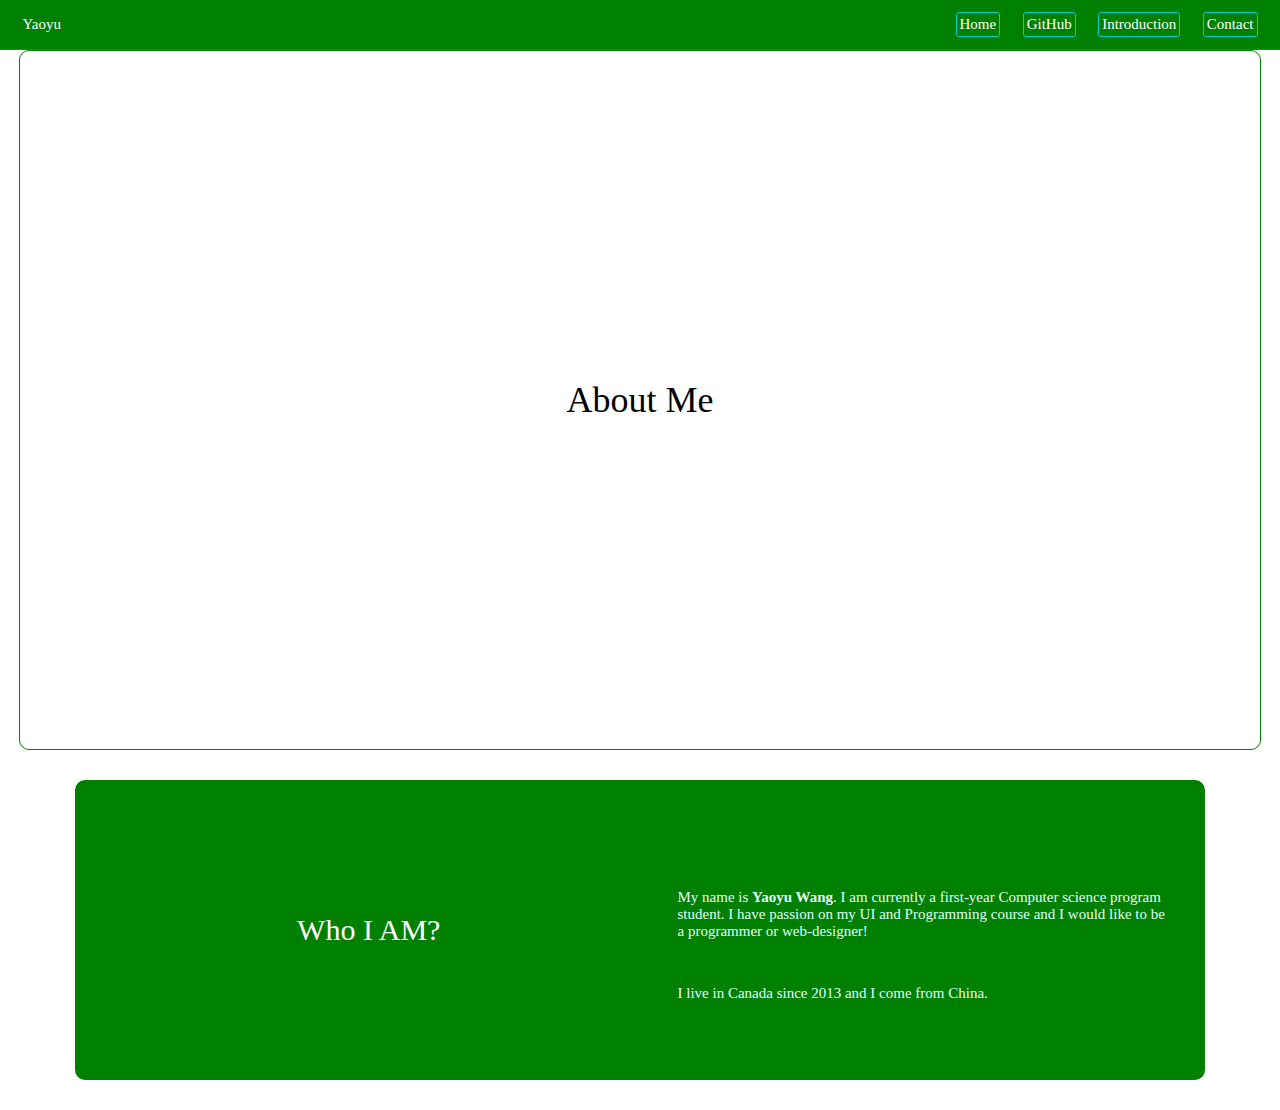
<file: Index.html>
<!DOCTYPE html>
<html lang="en">
    <head>
        <meta charset="UTF-8">
        <meta name="viewport" content="width=device-width, initial-scale=1.0">
        <meta http-equiv="x-ua-compatible" content="ie=edge">
        <title>My Page</title>
        <link rel="stylesheet" type="text/css" href="./css.css">
    </head>
    <body>
        <nav class="topnav">
            <p>Yaoyu</p>
            <div class="navcontainer">
            <a href="./Index.html">Home</a>
            <a href="https://github.com/yaoyuwang123">GitHub</a>
            <a href="Interests.html">Introduction</a>
            <a href="Contact.html">Contact</a>
            </div>

        </nav>
        
        <div class="heroimage">
            <p id="button">About Me</p>
        </div>
        <div class="introduce">
            <p class="WhoIAm">Who I AM?</p>
            <div class="IAmContainer">
            <p class="IAm">My name is <strong>Yaoyu Wang</strong>. I am currently a first-year Computer science program student. I have passion on my UI and Programming course and I would like to be a programmer or web-designer!</p>
            <p class="Yaoyu">I live in Canada since 2013 and I come from China.</p>
            </div>

        </div>
    
        
      
    </body>
</html>
</file>
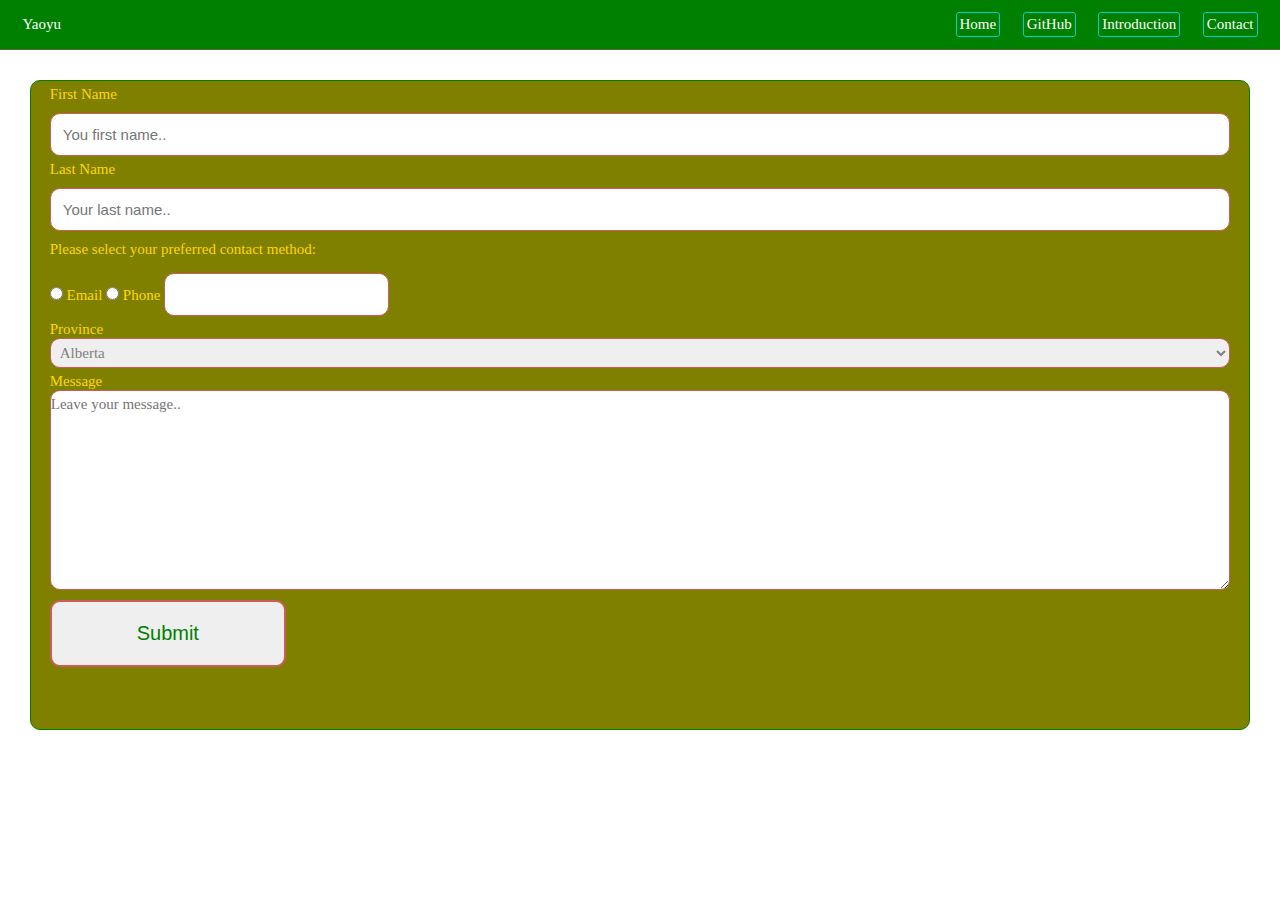
<file: Contact.html>
<!DOCTYPE html>
<html lang="en">
    <head>
        <meta charset="UTF-8">
        <meta name="viewport" content="width=device-width, initial-scale=1.0">
        <meta http-equiv="x-ua-compatible" content="ie=edge">
        <title>My Personal Page</title>
        <link rel="stylesheet" type="text/css" href="./css.css">
    </head>
    <body>
        <nav class="topnav">
            <p>Yaoyu</p>
            <div class="navcontainer">
                <a href="./Index.html">Home</a>
                <a href="https://github.com/yaoyuwang123">GitHub</a>
                <a href="Interests.html">Introduction</a>
                <a href="Contact.html">Contact</a>
            </div>

        </nav>
        <div class="contactform">
            <form action="action_page.php">
                <label for="firstname">First Name</label>
                <input type="text" id="firstname" name="firstname" placeholder="You first name..">
                <label for="lname">Last Name</label>
                <input type="text" id="lname" name="lastname" placeholder="Your last name..">
                <div class="emailorphone">
                    <p>Please select your preferred contact method:</p>
                    <div>
                        <input type="radio" id="Choice1" name="contact" value="email">
                        <label for="Choice1">Email</label>
                        <input type="radio" id="Choice2" name="contact" value="phone">
                        <label for="Choice2">Phone</label>
                        <input type="text" id="choosen" name="contact" >


                    </div>
                </div>
                <label for="Province">Province</label>
                <select id="Province" name="Province">
                    <option value="Alberta">Alberta</option>
                    <option value="British">British</option>
                    <option value="Columbia">Columbia</option>
                    <option value="Manitoba">Manitoba</option>
                    <option value="New Brunswick">New Brunswick</option>
                    <option value="Newfoundland and Labrador">Newfoundland and Labrador</option>
                    <option value="NorthWest Territories">NorthWest Territories</option>
                    <option value="Nova Scotia">Nova Scotia</option>
                    <option value="Nunavut">Nunavut</option>
                    <option value="Prince Edward Island">Prince Edward Island</option>
                    <option value="Quebec">Quebec</option>
                    <option value="Saskatchwan">Saskatchewan</option>
                    <option value="Ontario">Ontario</option>
                    <option value="Yukon">Yukon</option>
                </select>
                <label for="text">Message</label>
                <textarea id="text" name="text" placeholder="Leave your message.." style="height: 200px"></textarea>
                <input type="submit" value="Submit">
                    
                
            </form>
        </div>
        
        
    
        
      
    </body>
</html>
</file>
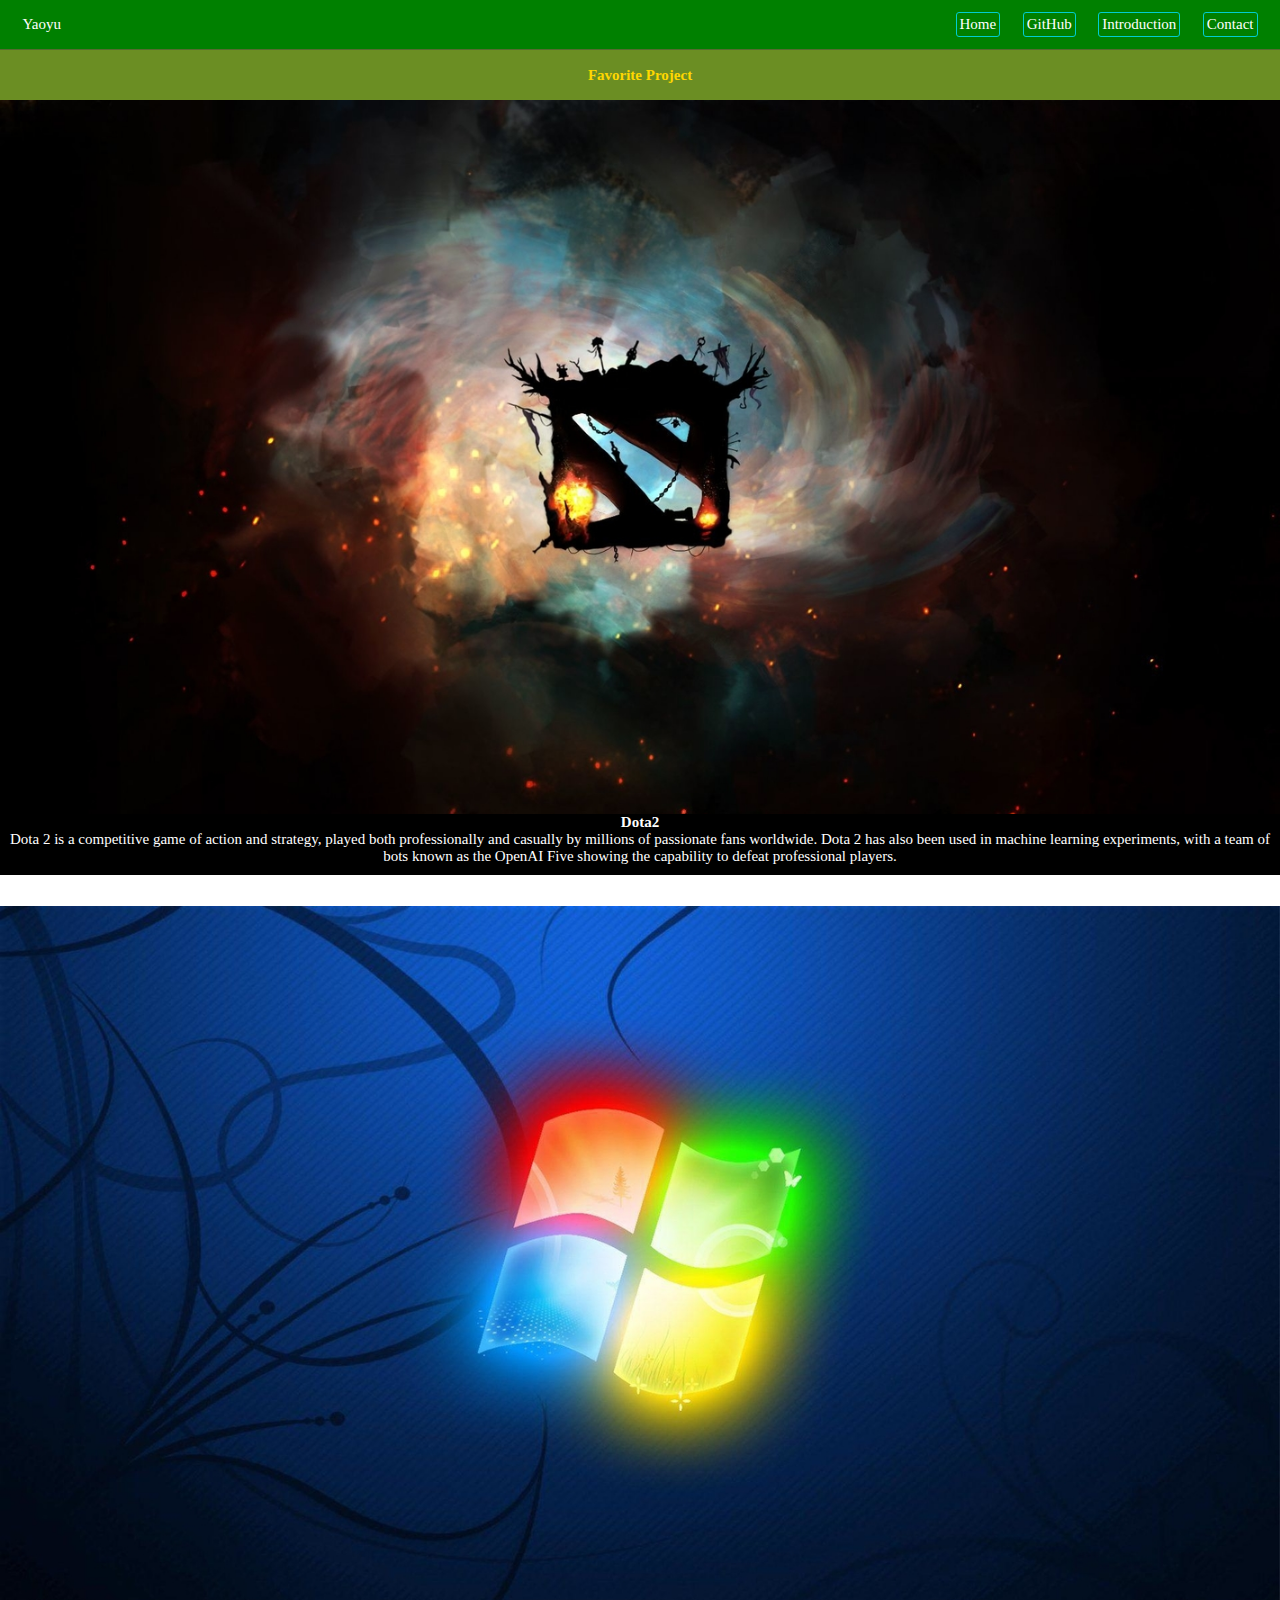
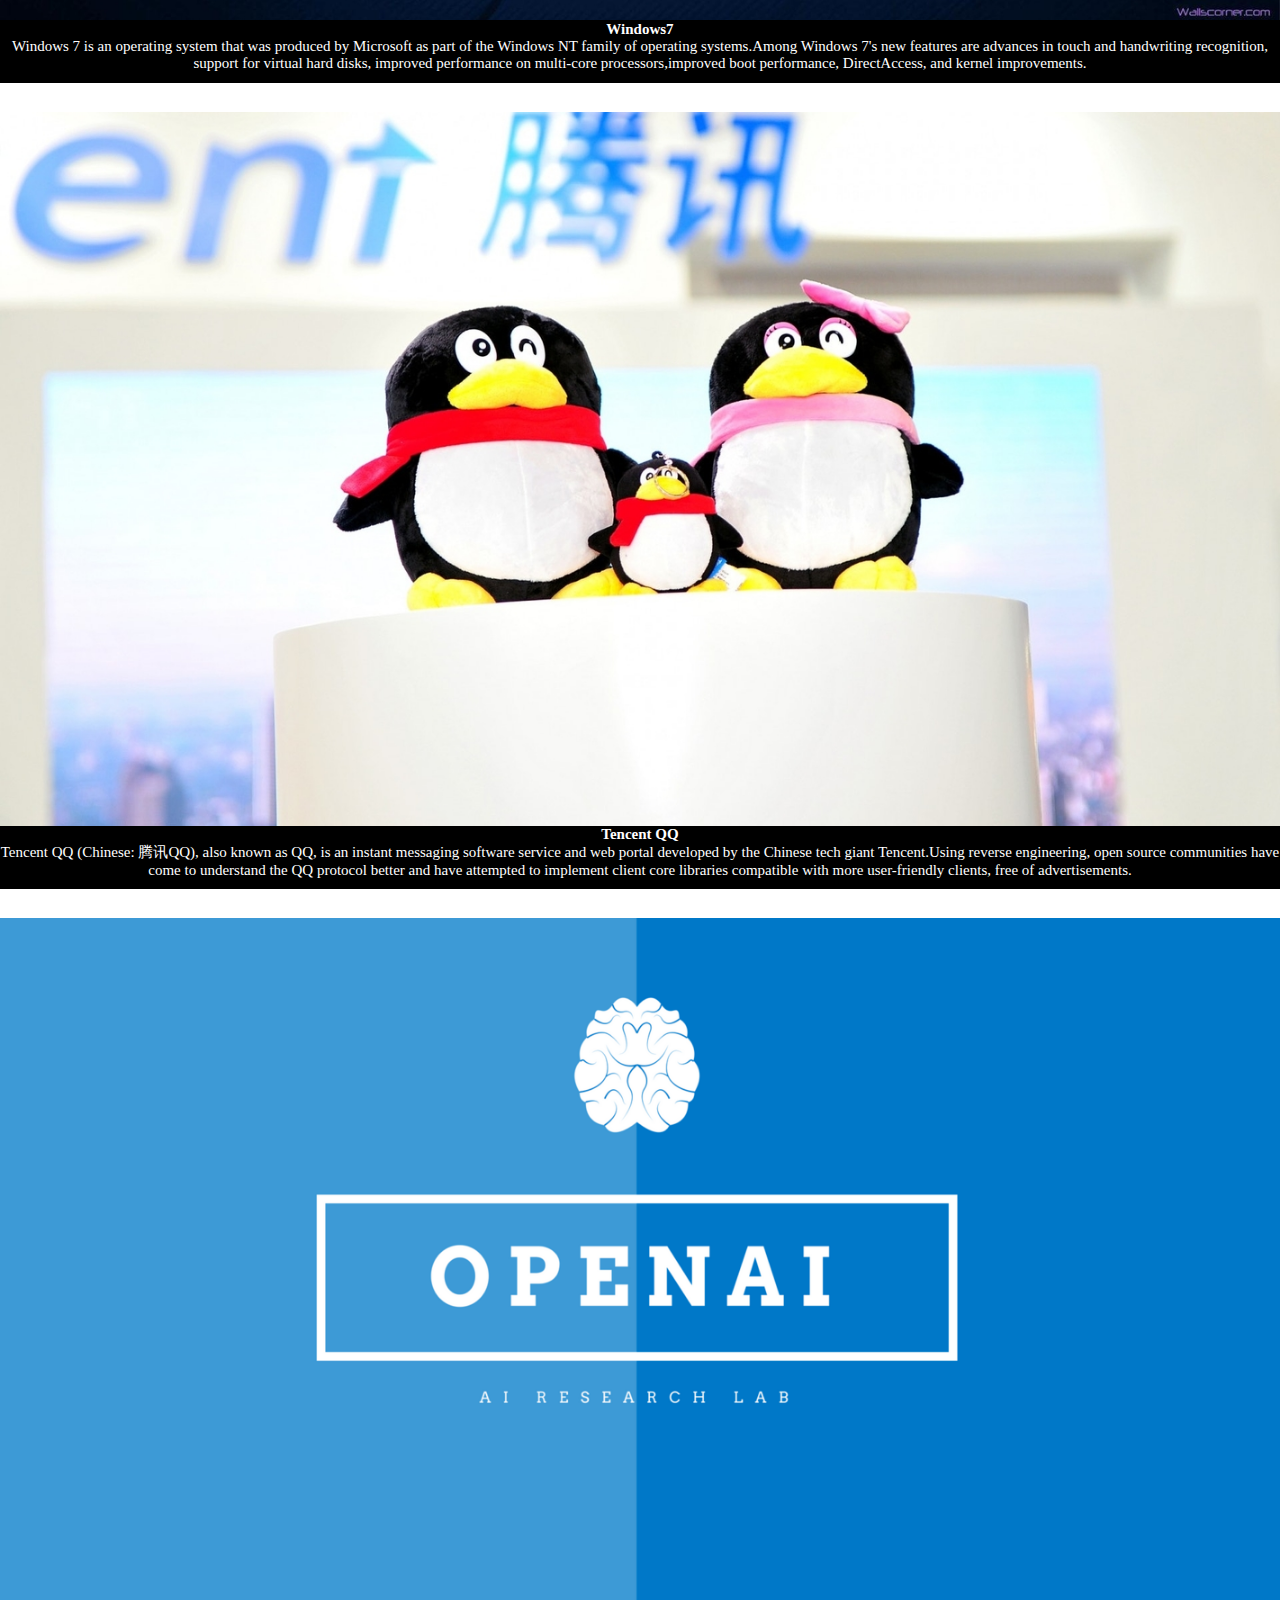
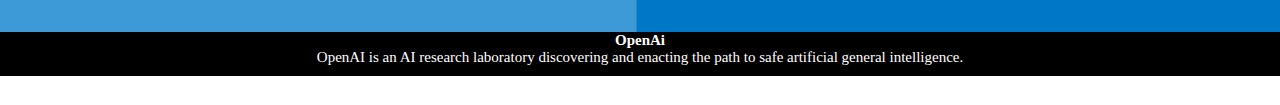
<file: Interests.html>
<!DOCTYPE html>
<html lang="en">
    <head>
        <meta charset="UTF-8">
        <meta name="viewport" content="width=device-width, initial-scale=1.0">
        <meta http-equiv="x-ua-compatible" content="ie=edge">
        <title>My Page</title>
        <link rel="stylesheet" type="text/css" href="./css.css">
    </head>
    <body>
        <nav class="topnav">
            <p>Yaoyu</p>
            <div class="navcontainer">
            <a href="./Index.html">Home</a>
            <a href="https://github.com/yaoyuwang123">GitHub</a>
            <a href="Interests.html">Introduction</a>
            <a href="Contact.html">Contact</a>
            </div>

        </nav>
        <section class="interest">
            <p class="title1"><strong> Favorite Project</strong></p>
            <div class="gridproject">
                <div class="box1">
                    <div class="img">
                        <img src="./assets/dota356x200.jpg" alt="Dota2Logo"
                        srcset="./assets/dota356x200.jpg 356w,
                                ./assets/dota711x400.jpg 711w,
                                ./assets/dota1422x800.jpg 1422w">

                    </div>
                    <div class="introduce1">
                        <h1>Dota2</h1>
                        <p>Dota 2 is a competitive game of action and strategy, played both professionally and casually by millions of passionate fans worldwide. Dota 2 has also been used in machine learning experiments, with a team of bots known as the OpenAI Five showing the capability to defeat professional players.</p>
                    </div>
                </div>
                  <div class="box2">
                    <div class="img">
                    <img src="./assets/microsoft356x200.jpg" alt="MicrosoftLogo"
                    srcset="./assets/microsoft356x200.jpg 356w,
                            ./assets/microsoft711x400.jpg 711w,
                            ./assets/microsoft1422x800.jpg 1422w">

                </div>
                <div class="introduce1">
                    <h1>Windows7</h1>
                    <p>Windows 7 is an operating system that was produced by Microsoft as part of the Windows NT family of operating systems.Among Windows 7's new features are advances in touch and handwriting recognition, support for virtual hard disks, improved performance on multi-core processors,improved boot performance, DirectAccess, and kernel improvements. </p>
                </div>
                  </div>
                  <div class="box3">
                    <div class="img">
                        <img src="./assets/qq356x200.jpg" alt="qqLogo"
                        srcset="./assets/qq356x200.jpg 356w,
                                ./assets/qq711x400.jpg 711w,
                                ./assets/qq1422x800.jpg 1422w">
    
                    </div>
                    <div class="introduce1">
                    <h1>Tencent QQ</h1>
                    <p>Tencent QQ (Chinese: 腾讯QQ), also known as QQ, is an instant messaging software service and web portal developed by the Chinese tech giant Tencent.Using reverse engineering, open source communities have come to understand the QQ protocol better and have attempted to implement client core libraries compatible with more user-friendly clients, free of advertisements.</p>
                </div>
                  </div>
                  <div class="box4">
                    <div class="img">
                        <img src="./assets/openai356x200.png" alt="openaiLogo"
                        srcset="./assets/openai356x200.png 356w,
                                ./assets/openai711x400.png 711w,
                                ./assets/openai1422x800.png 1422w">
    
                    </div>
                    <div class="introduce1">
                        <h1>OpenAi</h1>
                        <p>OpenAI is an AI research laboratory discovering and enacting the path to safe artificial general intelligence. </p>
                    </div>
                  </div>
            </div>

        </section>
  
        
    
        
      
    </body>
</html>
</file>
<file: css.css>
*
{
    margin: 0;
    padding: 0;
    box-sizing: border-box;
    font-size: 15px;
}
body
{
    
    display: flex;
    flex-direction: column;
    background-image: url(https://johnnycproductions.com/wp-content/uploads/2017/08/4119660-beautiful-background-pictures.jpg);
    background-size: cover;
    background-repeat: no-repeat;    
}
.topnav
{
    display: flex;
    flex-direction: row;
    justify-content: space-around;
    align-items: center;
    background-color:green;
   
    
    height: 50px;
    border-bottom: 1px solid darkolivegreen;
}
.topnav p
{
    margin-left: 1.5rem;
    flex: 8;
    color: white;
}
.navcontainer
{
    display: flex;
    justify-content: flex-end;
    flex: 2;

}
.navcontainer a
{
    padding: 3px;
    
    margin-right: 1.5em;
   border-radius: 3px;
    color: white;
    text-decoration: none;
    
    border: 1px solid darkturquoise;
    
    background-color: green;

}

.heroimage
{
    background-image: url(http://b301.photo.store.qq.com/psb?/V10wtFdq21HHQp/aBOYMApv9j.B88oPcAZCE7QwUgAAxpYjwaTPvk36izs!/b/YWsWb7PSPwAAYr7CdrOcPwAA&bo=cgK9AQAAAAABA.g!&rf=viewer_4);
    
    background-size: cover;
   
    background-repeat: no-repeat;
    height: 700px;
    margin-right: 1.25rem;
    margin-left: 1.25rem;
    display: flex;
    justify-content: center;
    align-items: center;
    border: 1px solid green;
    border-radius: 10px;
    
    

}

.heroimage p
{
    font-size: 36px;
color: white;    
}
.introduce
{
    display:flex;
    flex-direction: row;
    margin-left: 5rem;
    margin-right: 5rem;
    height: 300px;
    margin-top: 30px;
    margin-bottom: 30px;
    
    border-radius: 10px;
   
    overflow-y: scroll;
    
    background-color: green;
}
.IAm
{
    margin-top: 1em;
    padding: 1em;
}
.WhoIAm
{
    flex: 1;
    text-align: center;
    align-self: center;
    font-size: 30px;
    color: white;
    padding: 1em;
    
}
.IAmContainer
{
    flex: 1;
    display: flex;
    flex-direction: column;
    align-self: center;
    margin-right: 1rem;
    max-height: 306px;
    margin-top: 1em;
    color: lightcyan;
    
  
}
.Yaoyu
{
    margin-top: 1em;
    padding: 1em;
}
.interest
{
    display: flex;
    flex-direction: column;
    
}
.title1
{

    width: 100%;
    background-color:olivedrab;
    height: 50px;
    display: flex;
    align-items: center;
    justify-content: center;
    font-size: 32px;
    font-family: Georgia, 'Times New Roman', Times, serif;
    color:gold;
}
.gridproject
    {
        display: grid;
        
        grid-template-rows: repeat(4,1fr);
        row-gap: 1.25rem;
        
    }
    .box2
    {
        display: flex;
        flex-direction: column;
        
    }
    .img
    {
        flex: 5;
    }
    .introduce1
    {
        flex:2;
        display: flex;
        flex-direction: column;
        justify-content: center;
        align-items: center;
        
        background-color: black;
        color: white;
        position: relative;
        bottom: 10px;
        padding-bottom: 10px;
    }
    .introduce1 p
    {
        text-align: center;
    }
    .contactform
    {
        display: flex;
        flex-direction: column;
        
        
    }
    form
    {
        
        display: flex;
        flex-direction: column;
        padding-left: 1.25rem;
        padding-right: 1.25rem;
        margin: 30px;
        background-color: olive;
        height: 650px;
        border: 1px solid green;
        border-radius: 10px;
        color: gold;
    }
    form :nth-child(n)
    {
        padding-top: 5px;
    }
    input[type=text]
    {
        margin-top: 10px;
        padding: 12px;
        border:indianred 1px solid;
        border-radius: 10px;
        
    }
    input[type=submit]
    {
        margin-top: 10px;
        color: green;
        font-size: 20px;
        padding: 20px;
        width: 20%;
        border: 2px solid indianred;
        border-radius: 10px;
        
    }
    select
    {
        border-radius: 10px;
        border:1px solid indianred;
        font-family: Georgia, 'Times New Roman', Times, serif;
        padding: 5px;
        color: gray;
    }
    textarea
    {
        border-radius: 10px;
        border:1px solid indianred;
        font-family: Georgia, 'Times New Roman', Times, serif;
    }


@media screen and (min-width: 890px) and (max-width:1345px)
{
    
.heroimage p
{
    font-size: 36px;
    color: black;
    
}
}
@media screen and (min-width: 1346px)
{
    .heroimage p
    {
        font-size: 36px;
        color: white;
        
    }
}
</file>
